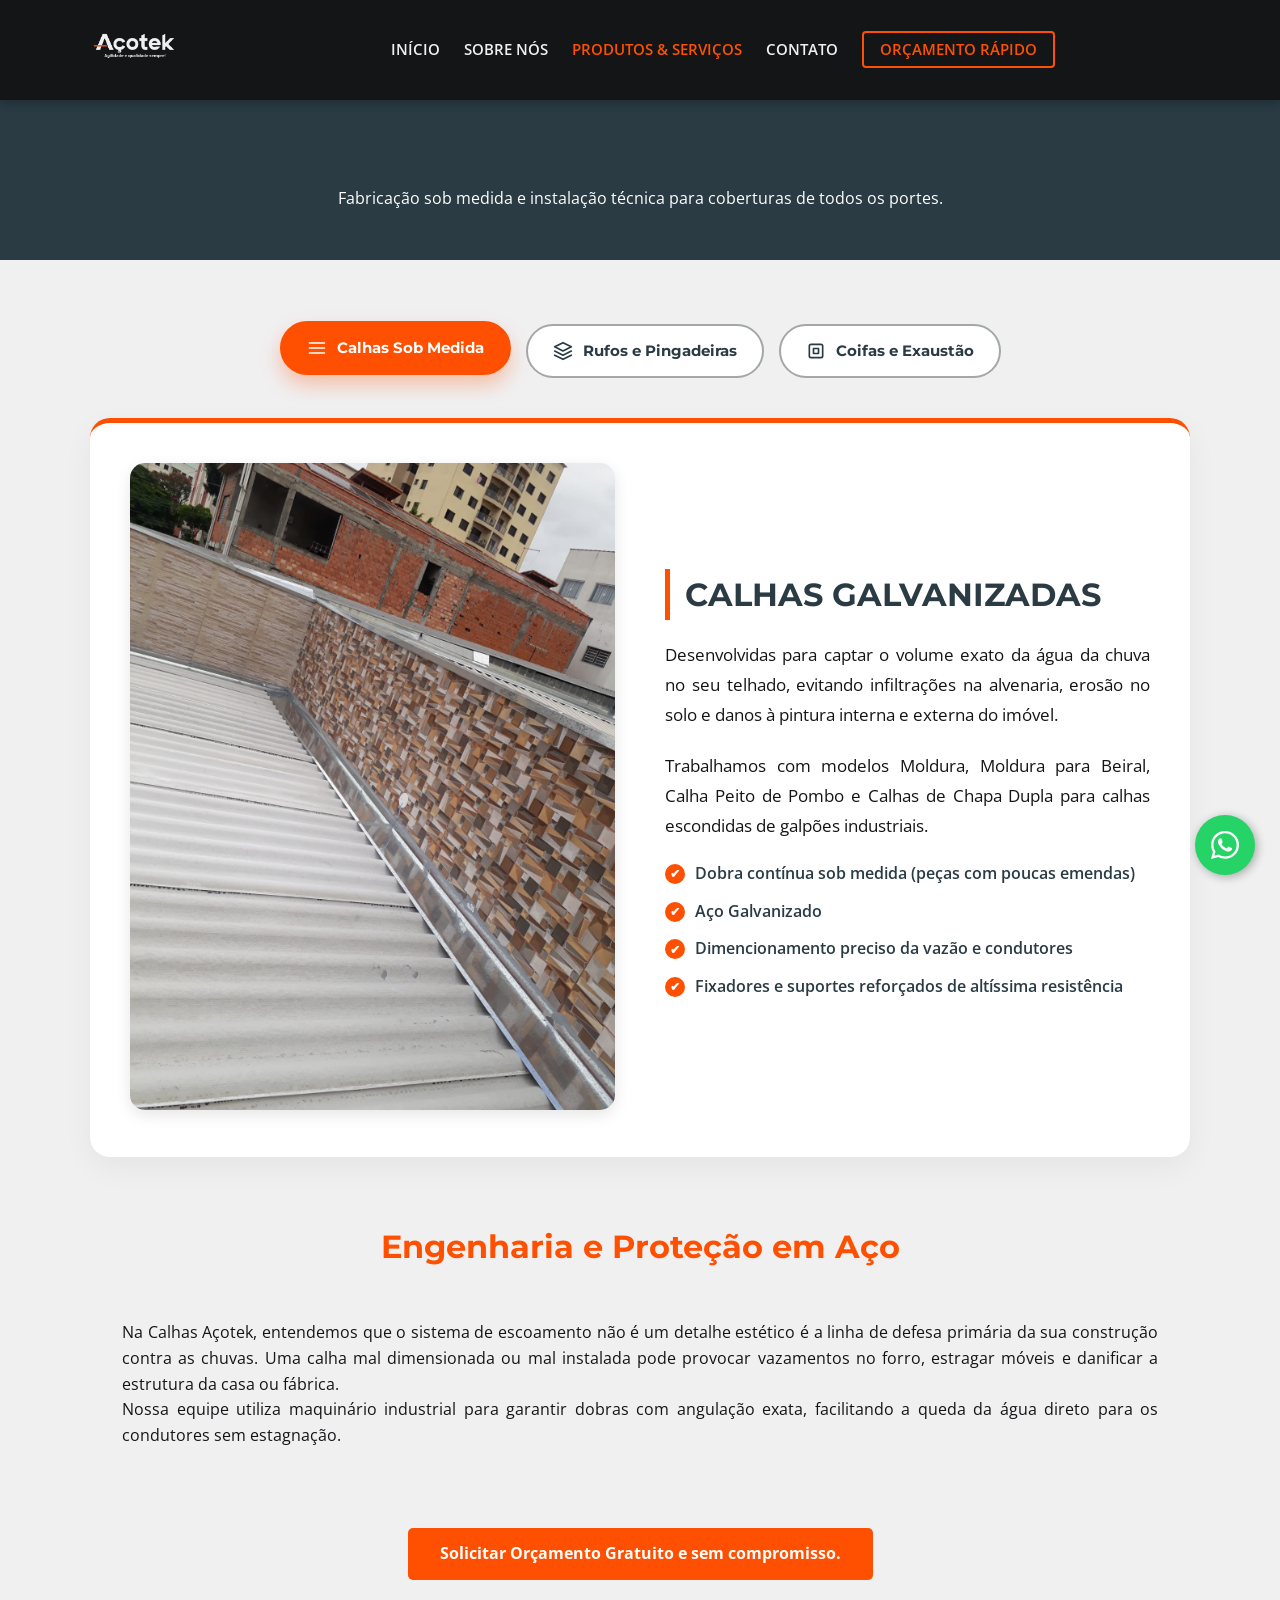
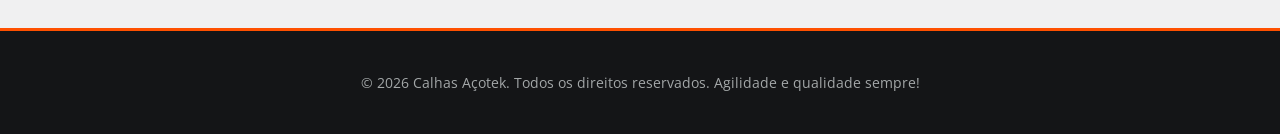
<file: servicos.html>
<!DOCTYPE html>
<html lang="pt-br">
<head>
    <meta charset="UTF-8">
    <meta name="viewport" content="width=device-width, initial-scale=1.0">
    <title>Calhas Açotek | Produtos & Serviços</title>
    <link rel="stylesheet" href="style.css">
    <link href="https://fonts.googleapis.com/css2?family=Montserrat:wght@400;700;800&family=Open+Sans:wght@400;600&display=swap" rel="stylesheet">
    
    <style>
        /* --- ESTILO DAS ABAS (TABS) AÇOTEK --- */
        .services-tabs-menu {
            display: flex;
            justify-content: center;
            gap: 15px;
            margin-bottom: 40px;
            flex-wrap: wrap;
        }

        .tab-btn {
            padding: 15px 25px;
            border: 2px solid #A3A7A8;
            border-radius: 50px;
            background: white;
            font-family: 'Montserrat', sans-serif;
            font-weight: 700;
            color: #2A3B44;
            cursor: pointer;
            transition: 0.3s all ease;
            font-size: 0.95rem;
            display: flex;
            align-items: center;
            gap: 10px;
        }

        .tab-btn svg {
            width: 20px;
            height: 20px;
            stroke: currentColor;
            transition: 0.3s all ease;
        }

        .tab-btn:hover {
            border-color: #FE5000;
            color: #FE5000;
        }

        .tab-btn.active {
            background: #FE5000;
            color: white;
            border-color: #FE5000;
            box-shadow: 0 10px 20px rgba(254, 80, 0, 0.3);
            transform: translateY(-3px);
        }

        .tab-content {
            display: none;
            animation: fadeIn 0.6s ease;
        }

        .tab-content.active {
            display: block;
        }

        @keyframes fadeIn {
            from { opacity: 0; transform: translateY(20px); }
            to { opacity: 1; transform: translateY(0); }
        }

        /* Layout do Conteúdo das Abas */
        .service-detail-container {
            display: grid;
            grid-template-columns: 1fr 1fr;
            gap: 50px;
            align-items: center;
            background: white;
            padding: 40px;
            border-radius: 20px;
            box-shadow: 0 10px 30px rgba(0,0,0,0.05);
            border-top: 5px solid #FE5000;
        }

        .service-detail-img img {
            width: 100%;
            border-radius: 15px;
            box-shadow: 0 5px 15px rgba(0,0,0,0.1);
        }

        .service-detail-text h2 {
            font-family: 'Montserrat', sans-serif;
            color: #2A3B44;
            font-size: 2rem;
            margin-bottom: 20px;
            border-left: 5px solid #FE5000;
            padding-left: 15px;
            text-transform: uppercase;
        }

        .service-detail-text p {
            line-height: 1.8;
            color: #141517;
            margin-bottom: 20px;
            font-size: 1.05rem;
        }

        .check-list {
            list-style: none;
            margin-top: 20px;
        }

        .check-list li {
            margin-bottom: 12px;
            display: flex;
            align-items: center;
            font-weight: 600;
            color: #2A3B44;
        }

        .check-list li::before {
            content: '✔';
            color: white;
            background: #FE5000;
            width: 20px;
            height: 20px;
            border-radius: 50%;
            display: flex;
            align-items: center;
            justify-content: center;
            font-size: 12px;
            margin-right: 10px;
        }

        @media (max-width: 900px) {
            .service-detail-container { grid-template-columns: 1fr; }
            .tab-btn { width: 100%; justify-content: center; }
        }
    </style>

    <!-- FAVICON (ÍCONE DA ABA DO NAVEGADOR) -->
    <link rel="icon" type="image/png" href="imagens/logo-con.jpg" sizes="32x32">

    <!-- Google tag (gtag.js) -->
<script async src="https://www.googletagmanager.com/gtag/js?id=AW-17263220776">
</script>
<script>
  window.dataLayer = window.dataLayer || [];
  function gtag(){dataLayer.push(arguments);}
  gtag('js', new Date());

  gtag('config', 'AW-17263220776');
</script>
</head>
<body>

    <!-- NAVBAR -->
    <nav class="navbar">
        <div class="logo-img">
    <a href="index.html">
        <img src="imagens/logo.png" alt="Calhas Açotek">
    </a>
</div>
        <ul class="nav-links">
            <li><a href="index.html">Início</a></li>
            <li><a href="sobre.html">Sobre Nós</a></li>
            <li><a href="servicos.html" class="active">Produtos & Serviços</a></li>
            <li><a href="contato.html">Contato</a></li>
            <li><a href="#" id="open-work" class="trabalhe-btn">Orçamento Rápido</a></li>
        </ul>
        <div class="burger">
            <div class="line1"></div>
            <div class="line2"></div>
            <div class="line3"></div>
        </div>
    </nav>

    <div class="overlay"></div>

    <!-- SIDEBAR -->
    <div class="sidebar">
        <div class="sidebar-header">
            <h3>Atendimento Açotek</h3>
            <span class="close-btn">&times;</span>
        </div>
        <div class="sidebar-content-center">
            <p class="invite-text">Precisa de um orçamento rápido para sua obra?<br>Fale diretamente com nossa equipe:</p>
            <a href="mailto:contato@calhasacotek.com.br" class="email-highlight-card">
                <span class="big-icon">📧</span>
                <span class="email-label">E-mail Comercial</span>
                <span class="email-value">contato@acotekcalhas.com</span>
                <span class="click-hint">(Clique para enviar e-mail)</span>
            </a>
            <div class="secondary-contact">
                <p>Ou chame no WhatsApp:</p>
                <a href="https://wa.me/5511947288415?text=Ol%C3%A1%21+Vim+pelo+site+e+gostaria+de+um+or%C3%A7amento." target="_blank" class="whatsapp-link">📱 (11) 94728-8415</a>
            </div>
        </div>
    </div>

    <!-- CABEÇALHO -->
    <section class="page-header">
        <h1>Nossas Soluções em Aço</h1>
        <p>Fabricação sob medida e instalação técnica para coberturas de todos os portes.</p>
    </section>

    <!-- SEÇÃO DE ABAS DINÂMICAS -->
    <section class="container section-padding">
        
        <div class="services-tabs-menu">
            
            <button class="tab-btn active" onclick="openTab('conteudo-calhas')">
                <svg xmlns="http://www.w3.org/2000/svg" viewBox="0 0 24 24" fill="none" stroke="currentColor" stroke-width="2" stroke-linecap="round" stroke-linejoin="round"><path d="M3 12h18M3 6h18M3 18h18"/></svg>
                Calhas Sob Medida
            </button>
            
            <button class="tab-btn" onclick="openTab('conteudo-rufos')">
                <svg xmlns="http://www.w3.org/2000/svg" viewBox="0 0 24 24" fill="none" stroke="currentColor" stroke-width="2" stroke-linecap="round" stroke-linejoin="round"><path d="M12 2L2 7l10 5 10-5-10-5zM2 17l10 5 10-5M2 12l10 5 10-5"/></svg>
                Rufos e Pingadeiras
            </button>
            
            <button class="tab-btn" onclick="openTab('conteudo-dutos')">
                <svg xmlns="http://www.w3.org/2000/svg" viewBox="0 0 24 24" fill="none" stroke="currentColor" stroke-width="2" stroke-linecap="round" stroke-linejoin="round"><rect x="4" y="4" width="16" height="16" rx="2"/><path d="M9 9h6v6H9z"/></svg>
                Coifas e Exaustão
            </button>
        </div>

        <!-- ABA 1: CALHAS -->
        <div id="conteudo-calhas" class="tab-content active">
            <div class="service-detail-container">
                <div class="service-detail-img">
                    <img src="imagens/calhas-p.jpeg" alt="Calhas Galvanizadas sob Medida">
                </div>
                <div class="service-detail-text">
                    <h2>Calhas Galvanizadas</h2>
                    <p>Desenvolvidas para captar o volume exato da água da chuva no seu telhado, evitando infiltrações na alvenaria, erosão no solo e danos à pintura interna e externa do imóvel.</p>
                    <p>Trabalhamos com modelos Moldura, Moldura para Beiral, Calha Peito de Pombo e Calhas de Chapa Dupla para calhas escondidas de galpões industriais.</p>
                    <ul class="check-list">
                        <li>Dobra contínua sob medida (peças com poucas emendas)</li>
                        <li>Aço Galvanizado</li>
                        <li>Dimencionamento preciso da vazão e condutores</li>
                        <li>Fixadores e suportes reforçados de altíssima resistência</li>
                    </ul>
                </div>
            </div>
        </div>

        <!-- ABA 2: RUFOS -->
        <div id="conteudo-rufos" class="tab-content">
            <div class="service-detail-container">
                <div class="service-detail-img">
                    <img src="imagens/rufos-pingadeiras.jpeg" alt="Rufos e Pingadeiras em Aço">
                </div>
                <div class="service-detail-text">
                    <h2>Rufos de Encosto e Pingadeiras</h2>
                    <p>Os rufos e pingadeiras são indispensáveis para vedar a junção entre o telhado e as paredes ou muros. Eles impedem que a água escorra pelas paredes, eliminando rachaduras e umidade que causam mofo.</p>
                    <p>Instalamos rufos de encosto, rufos de capa e pingadeiras de muro moldadas com dobra de proteção.</p>
                    <ul class="check-list">
                        <li>Proteção total para muros de divisa e parapeitos</li>
                        <li>Acabamento limpo que valoriza a fachada do imóvel</li>
                        <li>Fixação com buchas especiais e selante químico PU40</li>
                        <li>Alta resistência contra vento e tempestades</li>
                    </ul>
                </div>
            </div>
        </div>

        <!-- ABA 3: COIFAS E DUTOS -->
        <div id="conteudo-dutos" class="tab-content">
            <div class="service-detail-container">
                <div class="service-detail-img">
                    <img src="imagens/coifas-p.jpeg" alt="Coifas Industriais e Dutos de Exaustão">
                </div>
                <div class="service-detail-text">
                    <h2>Coifas e Sistemas de Exaustão</h2>
                    <p>Desenvolvimento e instalação de coifas industriais, comerciais e residenciais para churrasqueiras, cozinhas e tubulações de ventilação mecânica para galpões.</p>
                    <p>Fabricadas em aço galvanizado ou inox, nossas coifas garantem a exaustão eficiente de fumaça, gordura e gases, mantendo o ambiente limpo e seguro.</p>
                    <ul class="check-list">
                        <li>Tubulações rígidas e dobradas com encaixe vedado</li>
                        <li>Projeto de exaustão sob medida para restaurantes e galpões</li>
                        <li>Opções em Aço Galvanizado e Inox</li>
                        <li>Sistemas com dampers e chapéus de proteção contra chuva</li>
                    </ul>
                </div>
            </div>
        </div>

    </section>

    <!-- GUIA EDITORIAL DE QUALIDADE -->
    <div class="deep-dive-section container">
        
        <h2 class="section-title">Engenharia e Proteção em Aço</h2>
        
        <div class="text-block">
            <p class="drop-cap">Na Calhas Açotek, entendemos que o sistema de escoamento não é um detalhe estético é a linha de defesa primária da sua construção contra as chuvas. Uma calha mal dimensionada ou mal instalada pode provocar vazamentos no forro, estragar móveis e danificar a estrutura da casa ou fábrica.</p>
            <p>Nossa equipe utiliza maquinário industrial para garantir dobras com angulação exata, facilitando a queda da água direto para os condutores sem estagnação.</p>
        </div>

        <div class="diamond-divider">
            <div class="diamond-line"></div>
            <div class="diamond-shape"></div>
            <div class="diamond-line"></div>
        </div>

        <div class="diamond-divider">
            <div class="diamond-line"></div>
            <div class="diamond-shape"></div>
            <div class="diamond-line"></div>
        </div>

        <div style="text-align: center; margin-top: 4rem;">
            <a href="contato.html" class="btn">Solicitar Orçamento Gratuito e sem compromisso.</a>
        </div>

    </div>

    <!-- RODAPÉ -->
    <footer>
        <p>&copy; 2026 Calhas Açotek. Todos os direitos reservados. Agilidade e qualidade sempre!</p>
    </footer>

   <!-- BOTÃO FLUTUANTE DO WHATSAPP COM RASTREIO GOOGLE ADS -->
<a href="https://wa.me/5511947288415?text=Ol%C3%A1%2C+vim+pelo+site+e+gostaria+de+um+or%C3%A7amento." 
   class="whatsapp-float" 
   target="_blank"
   onclick="gtag('event', 'conversion', {'send_to': 'AW-17263220776'});">
    <svg class="whatsapp-icon" viewBox="0 0 448 512" width="32" height="32">
        <path fill="#ffffff" d="M380.9 97.1C339 55.1 283.2 32 223.9 32c-122.4 0-222 99.6-222 222 0 39.1 10.2 77.3 29.6 111L0 480l117.7-30.9c32.4 17.7 68.9 27 106.1 27h.1c122.3 0 224.1-99.6 224.1-222 0-59.3-25.2-115-67.1-157zm-157 341.6c-33.2 0-65.7-8.9-94-25.7l-6.7-4-69.8 18.3L72 359.2l-4.4-7c-18.5-29.4-28.2-63.3-28.2-98.2 0-101.7 82.8-184.5 184.6-184.5 49.3 0 95.6 19.2 130.4 54.1 34.8 34.9 56.2 81.2 56.1 130.5 0 101.8-84.9 184.6-186.6 184.6zm101.2-138.2c-5.5-2.8-32.8-16.2-37.9-18-5.1-1.9-8.8-2.8-12.5 2.8-3.7 5.6-14.3 18-17.6 21.8-3.2 3.7-6.5 4.2-12 1.4-32.6-16.3-54-29.1-75.5-66-5.7-9.8 5.7-9.1 16.3-30.3 1.8-3.7.9-6.9-.5-9.7-1.4-2.8-12.5-30.1-17.1-41.2-4.5-10.8-9.1-9.3-12.5-9.5-3.2-.2-6.9-.2-10.6-.2-3.7 0-9.7 1.4-14.8 6.9-5.1 5.6-19.4 19-19.4 46.3 0 27.3 19.9 53.7 22.6 57.4 2.8 3.7 39.1 59.7 94.6 83.8 35.2 15.2 49 16.5 66.6 13.9 10.7-1.6 32.8-13.4 37.4-26.4 4.6-13 4.6-24.1 3.2-26.4-1.3-2.5-5-3.9-10.5-6.6z"/>
    </svg>
</a>

    <script src="script.js"></script>

    <!-- SCRIPT DE INTERAÇÃO DAS ABAS -->
    <script>
        function openTab(tabName) {
            var contents = document.getElementsByClassName("tab-content");
            for (var i = 0; i < contents.length; i++) {
                contents[i].classList.remove("active");
            }

            var btns = document.getElementsByClassName("tab-btn");
            for (var i = 0; i < btns.length; i++) {
                btns[i].classList.remove("active");
            }

            var target = document.getElementById(tabName);
            if(target) target.classList.add("active");
            
            var buttons = document.querySelectorAll('.tab-btn');
            buttons.forEach(btn => {
                if(btn.getAttribute('onclick').includes(tabName)) {
                    btn.classList.add('active');
                }
            });
        }

        document.addEventListener('DOMContentLoaded', () => {
            var hash = window.location.hash.substring(1); 
            if (hash) {
                var targetId = 'conteudo-' + hash;
                if(document.getElementById(targetId)) {
                    openTab(targetId);
                }
            }
        });
    </script>
</body>
</html>
</file>
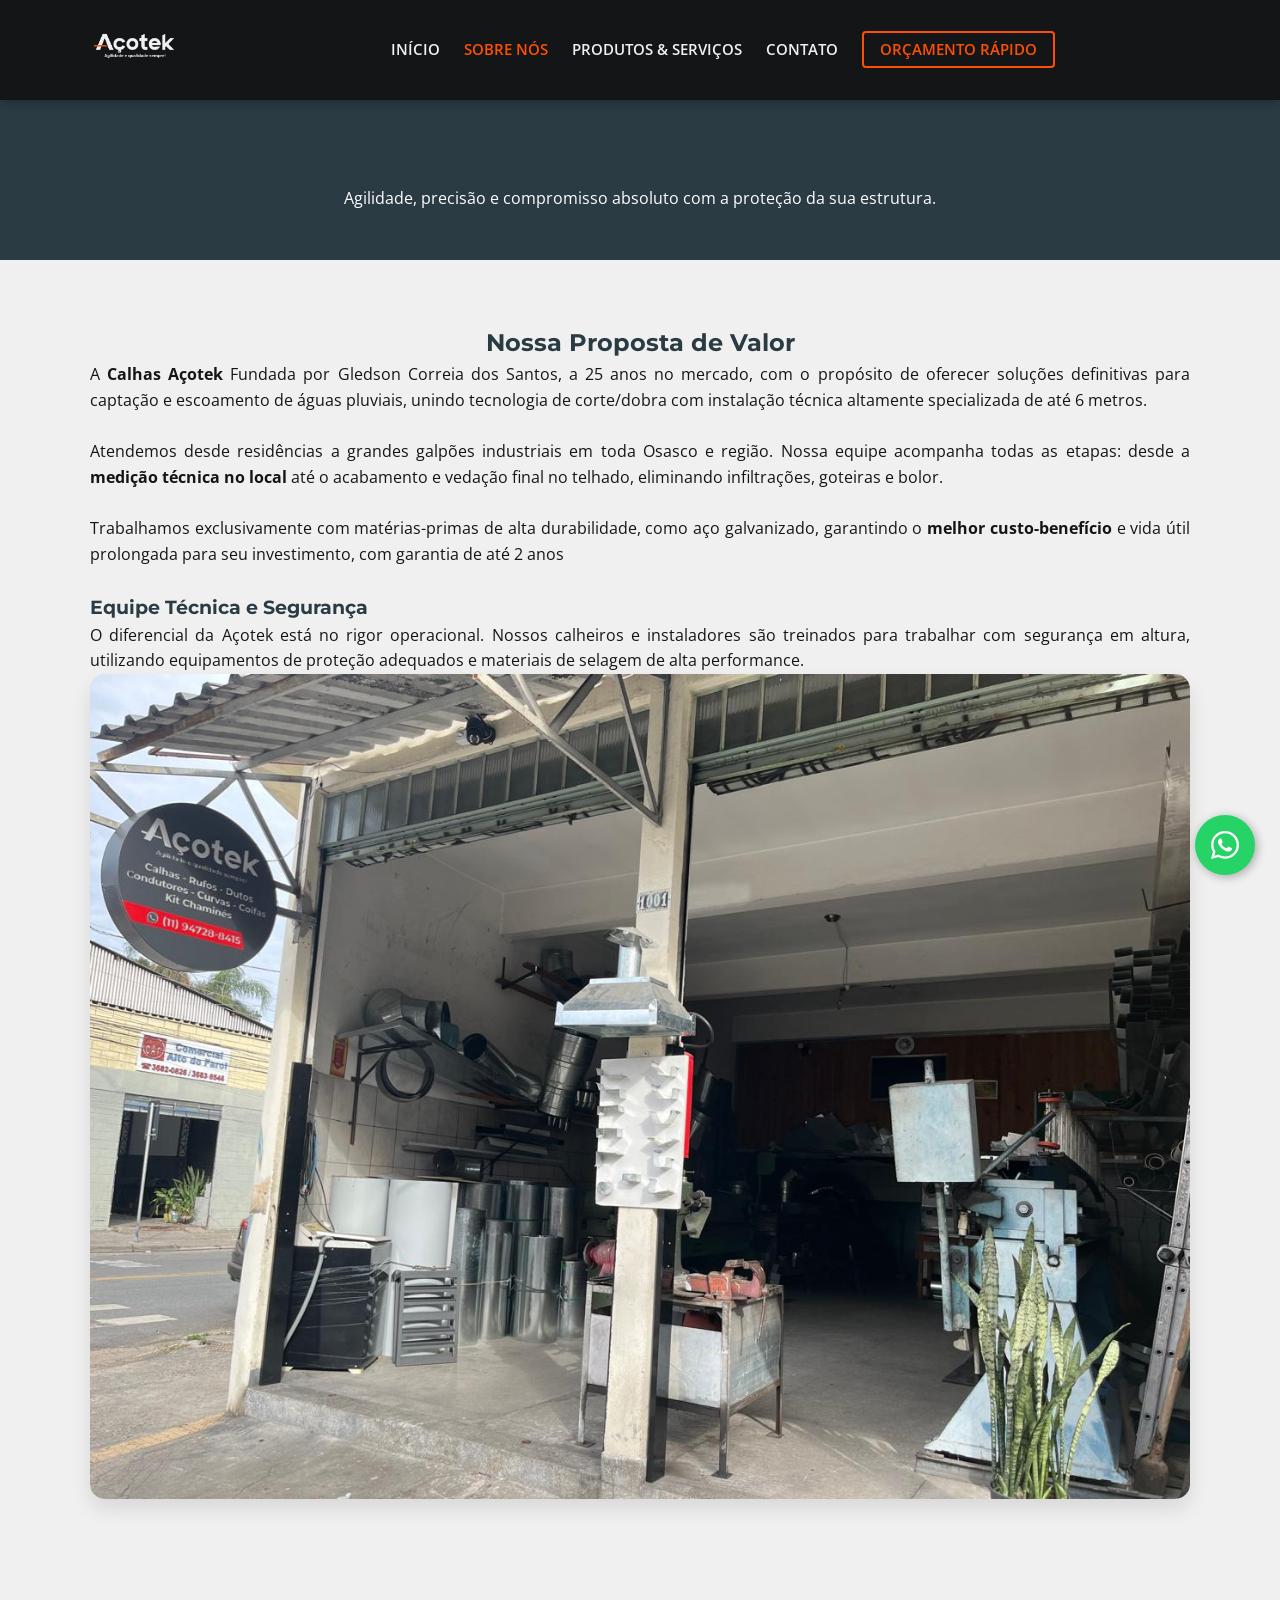
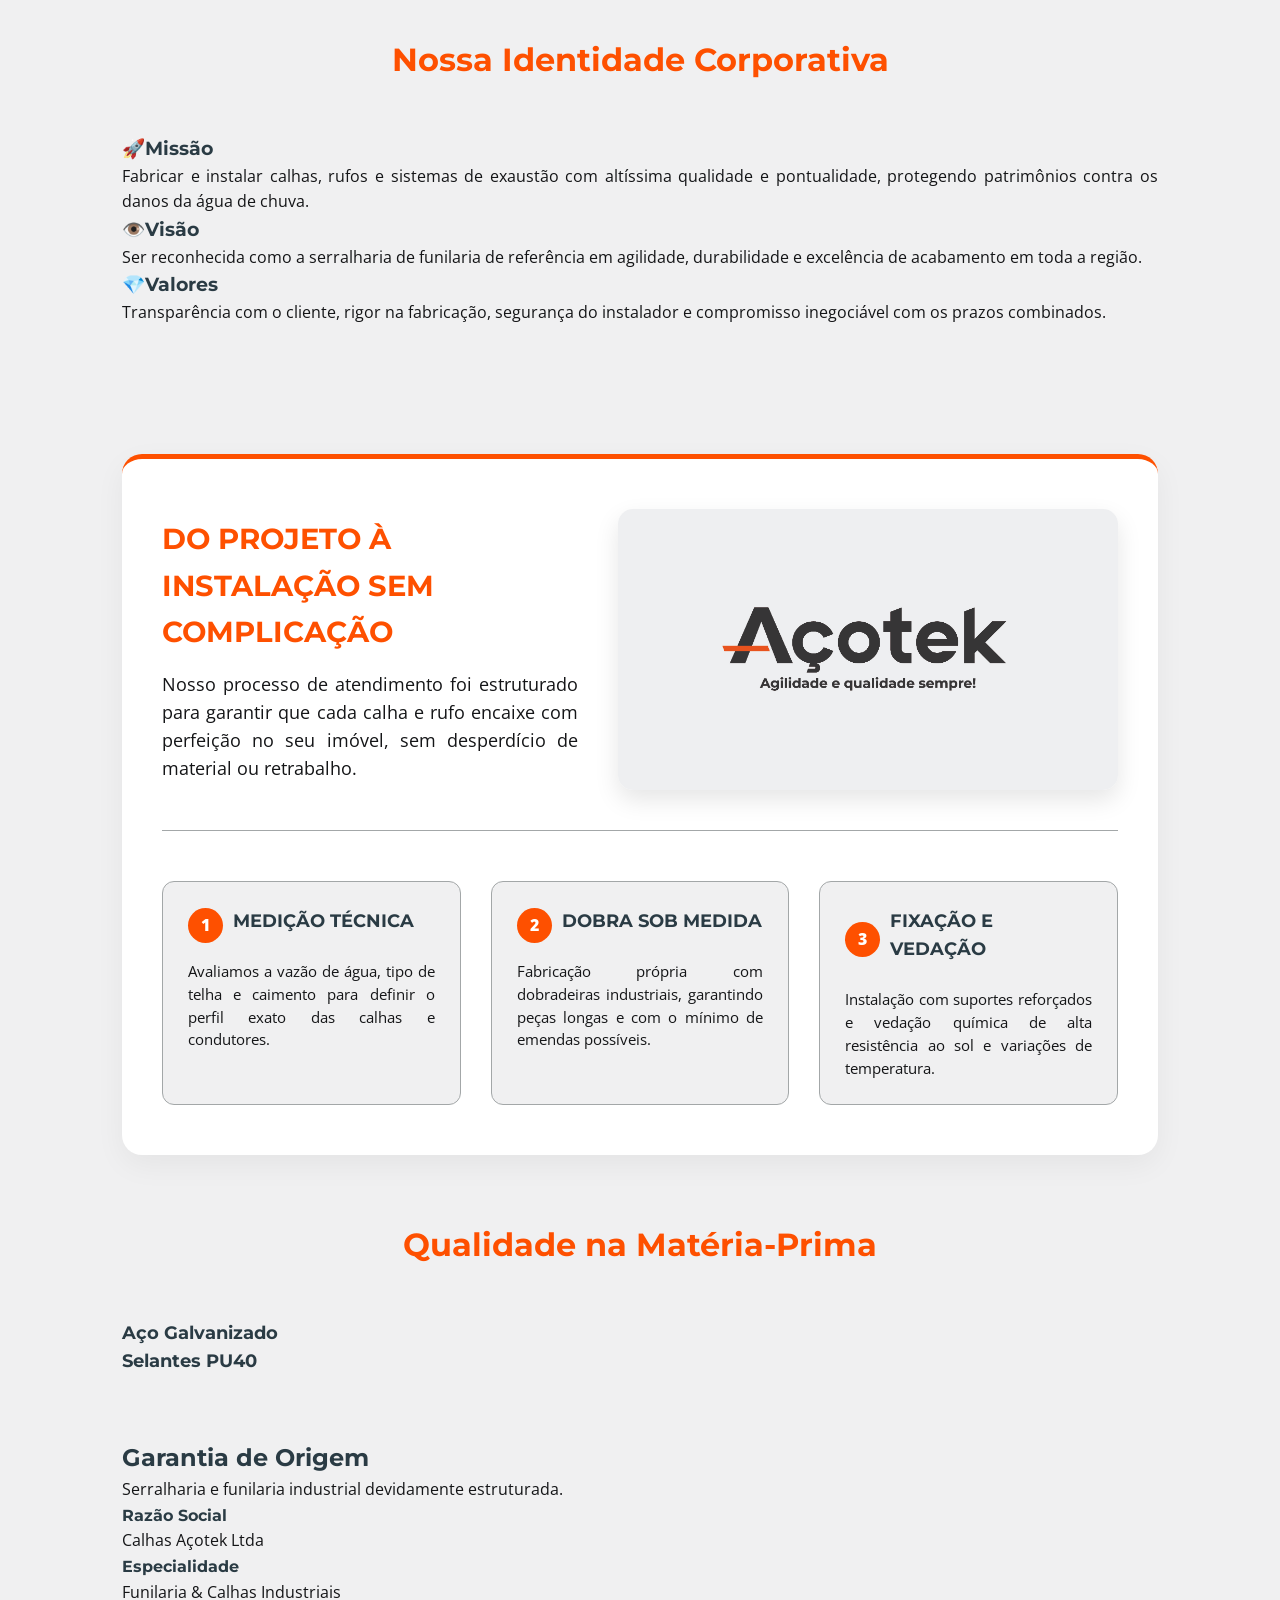
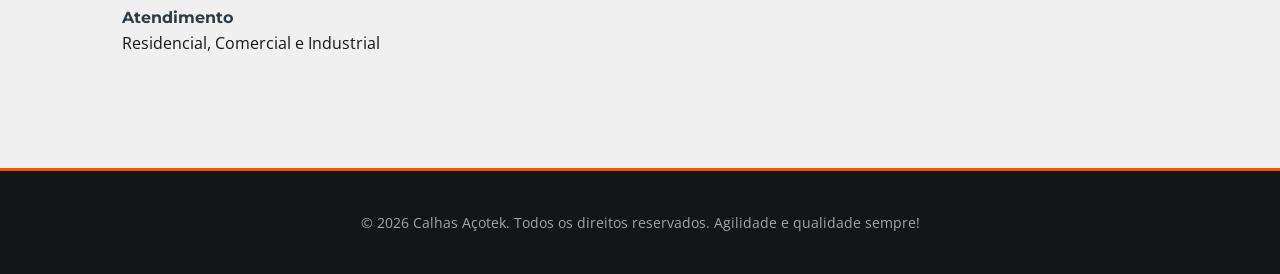
<file: sobre.html>
<!DOCTYPE html>
<html lang="pt-br">
<head>
    <meta charset="UTF-8">
    <meta name="viewport" content="width=device-width, initial-scale=1.0">
    <title>Calhas Açotek | Quem Somos</title>
    <link rel="stylesheet" href="style.css">
    <link href="https://fonts.googleapis.com/css2?family=Montserrat:wght@400;700;800&family=Open+Sans:wght@400;600&display=swap" rel="stylesheet">
    
    <style>
        /* ESTILOS ESPECÍFICOS DA PÁGINA SOBRE NÓS */
        .about-content .image img {
            width: 100%;
            height: auto; 
            border-radius: 15px;
            box-shadow: 0 10px 20px rgba(0,0,0,0.1);
        }

        /* LAYOUT HÍBRIDO - PASSO A PASSO TÉCNICO */
        .logistics-hybrid-section {
            background: #ffffff;
            border-radius: 20px;
            padding: 50px 40px;
            box-shadow: 0 10px 30px rgba(0,0,0,0.05);
            border-top: 5px solid #FE5000;
        }

        .hybrid-top-row {
            display: grid;
            grid-template-columns: 1fr 1.2fr;
            gap: 40px;
            align-items: center;
            margin-bottom: 50px;
            border-bottom: 1px solid #A3A7A8;
            padding-bottom: 40px;
        }

        .hybrid-intro h2 { color: #FE5000; margin-bottom: 15px; font-size: 1.8rem; text-transform: uppercase; }
        .hybrid-intro p { font-size: 1.1rem; color: #141517; line-height: 1.6; }

        .hybrid-image-box {
            width: 100%;
            aspect-ratio: 16 / 9;
            border-radius: 15px;
            overflow: hidden;
            box-shadow: 0 10px 25px rgba(0,0,0,0.1);
        }
        .hybrid-image-box img {
            width: 100%;
            height: 100%;
            object-fit: cover;
            object-position: center;
        }

        .hybrid-steps-grid {
            display: grid;
            grid-template-columns: repeat(3, 1fr);
            gap: 30px;
        }

        .hybrid-step-card {
            background: #F0F0F1;
            padding: 25px;
            border-radius: 12px;
            transition: 0.3s;
            border: 1px solid #A3A7A8;
        }
        .hybrid-step-card:hover { transform: translateY(-5px); background: #fff; box-shadow: 0 5px 15px rgba(0,0,0,0.08); border-color: #FE5000; }

        .step-header-hybrid { display: flex; align-items: center; margin-bottom: 15px; }
        .step-badge {
            background: #FE5000; color: white; font-weight: 800; 
            width: 35px; height: 35px; border-radius: 50%; 
            display: flex; align-items: center; justify-content: center; margin-right: 10px;
        }
        .hybrid-step-card h3 { font-size: 1.1rem; color: #2A3B44; margin-bottom: 10px; text-transform: uppercase; }
        .hybrid-step-card p { font-size: 0.95rem; color: #141517; line-height: 1.5; }

        @media (max-width: 900px) {
            .hybrid-top-row { grid-template-columns: 1fr; display: flex; flex-direction: column-reverse; }
            .hybrid-steps-grid { grid-template-columns: 1fr; }
        }
    </style>

    <!-- FAVICON (ÍCONE DA ABA DO NAVEGADOR) -->
    <link rel="icon" type="image/png" href="imagens/logo-con.jpg" sizes="32x32">
    
    <!-- Google tag (gtag.js) -->
<script async src="https://www.googletagmanager.com/gtag/js?id=AW-17263220776">
</script>
<script>
  window.dataLayer = window.dataLayer || [];
  function gtag(){dataLayer.push(arguments);}
  gtag('js', new Date());

  gtag('config', 'AW-17263220776');
</script>
</head>
<body>
    
    <!-- NAVBAR -->
    <nav class="navbar">
        <div class="logo-img">
    <a href="index.html">
        <img src="imagens/logo.png" alt="Calhas Açotek">
    </a>
</div>
        <ul class="nav-links">
            <li><a href="index.html">Início</a></li>
            <li><a href="sobre.html" class="active">Sobre Nós</a></li>
            <li><a href="servicos.html">Produtos & Serviços</a></li>
            <li><a href="contato.html">Contato</a></li>
            <li><a href="#" id="open-work" class="trabalhe-btn">Orçamento Rápido</a></li>
        </ul>
        <div class="burger">
            <div class="line1"></div>
            <div class="line2"></div>
            <div class="line3"></div>
        </div>
    </nav>

    <div class="overlay"></div>

    <!-- SIDEBAR -->
    <div class="sidebar">
        <div class="sidebar-header">
            <h3>Atendimento Açotek</h3>
            <span class="close-btn">&times;</span>
        </div>
        <div class="sidebar-content-center">
            <p class="invite-text">Precisa de um orçamento rápido, grátis e sem compromisso, para sua obra?<br>Fale diretamente com nossa equipe:</p>
            <a href="mailto:contato@calhasacotek.com.br" class="email-highlight-card">
                <span class="big-icon">📧</span>
                <span class="email-label">E-mail Comercial</span>
                <span class="email-value">contato@acotekcalhas.com</span>
                <span class="click-hint">(Clique para enviar e-mail)</span>
            </a>
            <div class="secondary-contact">
                <p>Ou chame no WhatsApp:</p>
                <a href="https://wa.me/5511947288415?text=Ol%C3%A1%21+Vim+pelo+site+e+gostaria+de+um+or%C3%A7amento." target="_blank" class="whatsapp-link">📱 (11) 94728-8415</a>
            </div>
        </div>
    </div>

    <!-- CABEÇALHO DA PÁGINA -->
    <section class="page-header">
        <h1>Quem Somos</h1>
        <p>Agilidade, precisão e compromisso absoluto com a proteção da sua estrutura.</p>
    </section>

    <!-- HISTÓRIA E PROPOSTA DE VALOR -->
    <section class="container section-padding">
        <div class="about-content">
            <div class="text">
                <h2>Nossa Proposta de Valor</h2>
                <p>A <strong>Calhas Açotek</strong> Fundada por Gledson Correia dos Santos, a 25 anos no mercado, com o propósito de oferecer soluções definitivas para captação e escoamento de águas pluviais, unindo tecnologia de corte/dobra com instalação técnica altamente specializada de até 6 metros.</p>
                <br>
                <p>Atendemos desde residências a grandes galpões industriais em toda Osasco e região. Nossa equipe acompanha todas as etapas: desde a <strong>medição técnica no local</strong> até o acabamento e vedação final no telhado, eliminando infiltrações, goteiras e bolor.</p>
                <br>
                <p>Trabalhamos exclusivamente com matérias-primas de alta durabilidade, como aço galvanizado, garantindo o <strong>melhor custo-benefício</strong> e vida útil prolongada para seu investimento, com garantia de até 2 anos</p>
                <br>
                <h3>Equipe Técnica e Segurança</h3>
                <p>O diferencial da Açotek está no rigor operacional. Nossos calheiros e instaladores são treinados para trabalhar com segurança em altura, utilizando equipamentos de proteção adequados e materiais de selagem de alta performance.</p>
            </div>
            <div class="image">
                <img src="imagens/galpao-calhas.jpeg" alt="Fabricação de Calhas Açotek">
            </div>
        </div>
    </section>

    <!-- IDENTIDADE CORPORATIVA (TIMELINE) -->
    <section class="mixed-timeline-section section-padding">
        <div class="container">
            <h2 class="section-title">Nossa Identidade Corporativa</h2>
            <div class="mixed-container">
                <div class="mixed-line"></div>
                <div class="mixed-item">
                    <div class="mixed-icon"></div>
                    <div class="mixed-content">
                        <h3>🚀Missão</h3>
                        <p>Fabricar e instalar calhas, rufos e sistemas de exaustão com altíssima qualidade e pontualidade, protegendo patrimônios contra os danos da água de chuva.</p>
                    </div>
                </div>
                <div class="mixed-item">
                    <div class="mixed-icon"></div>
                    <div class="mixed-content">
                        <h3>👁️Visão</h3>
                        <p>Ser reconhecida como a serralharia de funilaria de referência em agilidade, durabilidade e excelência de acabamento em toda a região.</p>
                    </div>
                </div>
                <div class="mixed-item">
                    <div class="mixed-icon"></div>
                    <div class="mixed-content">
                        <h3>💎Valores</h3>
                        <p>Transparência com o cliente, rigor na fabricação, segurança do instalador e compromisso inegociável com os prazos combinados.</p>
                    </div>
                </div>
            </div>
        </div>
    </section>

    <!-- ETAPAS DO PROCESSO TÉCNICO -->
    <section class="clean-logistics-section section-padding">
        <div class="container">
            <div class="logistics-hybrid-section">
                
                <div class="hybrid-top-row">
                    <div class="hybrid-intro">
                        <h2>Do Projeto à Instalação Sem Complicação</h2>
                        <p>Nosso processo de atendimento foi estruturado para garantir que cada calha e rufo encaixe com perfeição no seu imóvel, sem desperdício de material ou retrabalho.</p>
                    </div>
                    <div class="hybrid-image-box">
                        <img src="imagens/logo-branco.jpg" alt="Instalação de Calhas Açotek">
                    </div>
                </div>

                <div class="hybrid-steps-grid">
                    <div class="hybrid-step-card">
                        <div class="step-header-hybrid">
                            <span class="step-badge">1</span>
                            <h3>Medição Técnica</h3>
                        </div>
                        <p>Avaliamos a vazão de água, tipo de telha e caimento para definir o perfil exato das calhas e condutores.</p>
                    </div>

                    <div class="hybrid-step-card">
                        <div class="step-header-hybrid">
                            <span class="step-badge">2</span>
                            <h3>Dobra Sob Medida</h3>
                        </div>
                        <p>Fabricação própria com dobradeiras industriais, garantindo peças longas e com o mínimo de emendas possíveis.</p>
                    </div>

                    <div class="hybrid-step-card">
                        <div class="step-header-hybrid">
                            <span class="step-badge">3</span>
                            <h3>Fixação e Vedação</h3>
                        </div>
                        <p>Instalação com suportes reforçados e vedação química de alta resistência ao sol e variações de temperatura.</p>
                    </div>
                </div>

            </div>
        </div>
    </section>
<!-- Avaliaçõe Google -->
<script defer async src='https://cdn.trustindex.io/loader.js?0af368d784bd8502db7645daf2d'></script>
    <!-- MARCAS PARCEIRAS / MATÉRIA-PRIMA -->
    <section class="clients-section">
        <div class="container">
            <h2 class="section-title">Qualidade na Matéria-Prima</h2>
            <div class="clients-grid">
                <div class="client-logo"><h3 style="font-size: 1.1rem; color: #2A3B44;">Aço Galvanizado</h3></div>
                <div class="client-logo"><h3 style="font-size: 1.1rem; color: #2A3B44;">Selantes PU40</h3></div>
            </div>
        </div>
    </section>

    <!-- SELO INSTITUCIONAL -->
    <section class="corporate-seal-section section-padding">
        <div class="container seal-container">
            <div class="seal-title">
                <h2>Garantia de Origem</h2>
                <p>Serralharia e funilaria industrial devidamente estruturada.</p>
            </div>
            <div class="seal-grid">
                <div class="seal-item"><h4>Razão Social</h4><p>Calhas Açotek Ltda</p></div>
                <div class="seal-item"><h4>Especialidade</h4><p>Funilaria & Calhas Industriais</p></div>
                <div class="seal-item"><h4>Atendimento</h4><p>Residencial, Comercial e Industrial</p></div>
            </div>
        </div>
    </section>

    <!-- RODAPÉ -->
    <footer>
        <p>&copy; 2026 Calhas Açotek. Todos os direitos reservados. Agilidade e qualidade sempre!</p>
    </footer>

    <!-- BOTÃO FLUTUANTE DO WHATSAPP COM RASTREIO GOOGLE ADS -->
<a href="https://wa.me/5511947288415?text=Ol%C3%A1%2C+vim+pelo+site+e+gostaria+de+um+or%C3%A7amento." 
   class="whatsapp-float" 
   target="_blank"
   onclick="gtag('event', 'conversion', {'send_to': 'AW-17263220776'});">
    <svg class="whatsapp-icon" viewBox="0 0 448 512" width="32" height="32">
        <path fill="#ffffff" d="M380.9 97.1C339 55.1 283.2 32 223.9 32c-122.4 0-222 99.6-222 222 0 39.1 10.2 77.3 29.6 111L0 480l117.7-30.9c32.4 17.7 68.9 27 106.1 27h.1c122.3 0 224.1-99.6 224.1-222 0-59.3-25.2-115-67.1-157zm-157 341.6c-33.2 0-65.7-8.9-94-25.7l-6.7-4-69.8 18.3L72 359.2l-4.4-7c-18.5-29.4-28.2-63.3-28.2-98.2 0-101.7 82.8-184.5 184.6-184.5 49.3 0 95.6 19.2 130.4 54.1 34.8 34.9 56.2 81.2 56.1 130.5 0 101.8-84.9 184.6-186.6 184.6zm101.2-138.2c-5.5-2.8-32.8-16.2-37.9-18-5.1-1.9-8.8-2.8-12.5 2.8-3.7 5.6-14.3 18-17.6 21.8-3.2 3.7-6.5 4.2-12 1.4-32.6-16.3-54-29.1-75.5-66-5.7-9.8 5.7-9.1 16.3-30.3 1.8-3.7.9-6.9-.5-9.7-1.4-2.8-12.5-30.1-17.1-41.2-4.5-10.8-9.1-9.3-12.5-9.5-3.2-.2-6.9-.2-10.6-.2-3.7 0-9.7 1.4-14.8 6.9-5.1 5.6-19.4 19-19.4 46.3 0 27.3 19.9 53.7 22.6 57.4 2.8 3.7 39.1 59.7 94.6 83.8 35.2 15.2 49 16.5 66.6 13.9 10.7-1.6 32.8-13.4 37.4-26.4 4.6-13 4.6-24.1 3.2-26.4-1.3-2.5-5-3.9-10.5-6.6z"/>
    </svg>
</a>

    <script src="script.js"></script>
</body>
</html>
</file>
<file: style.css>
/* ==========================================================================
   CALHAS AÇOTEK - ESTILOS PRINCIPAIS
   Paleta: 
   - Cinza Chumbo: #2A3B44
   - Laranja Açotek: #FE5000
   - Cinza Aço: #A3A7A8
   - Branco Industrial: #F0F0F1
   - Preto Profundo: #141517
   ========================================================================== */

* * {
    margin: 0;
    padding: 0;
    box-sizing: border-box;
}

html {
    width: 100%;
    max-width: 100%;
    overflow-x: hidden;
}

body {
    width: 100%;
    max-width: 100%;
    overflow-x: hidden;
    position: relative;
    font-family: 'Open Sans', sans-serif;
    background-color: #F0F0F1;
    color: #141517;
    line-height: 1.6;
    padding-top: 100px;
}

body {
    font-family: 'Open Sans', sans-serif;
    background-color: #F0F0F1;
    color: #141517;
    line-height: 1.6;
}

img, video, iframe {
    max-width: 100%;
    height: auto;
}
/* --- TEXTOS JUSTIFICADOS --- */
p, li {
    text-align: justify;
}

/* Exceções de Centralização */
.hero-content p, 
footer p, 
.section-title, 
.page-header p,
.card-content h3, 
.text h2, 
.menu-box h3,
.pillar-card h3,
.slideshow-window p,
.clients-section p,
.center-text {
    text-align: center;
}

h1, h2, h3, h4 {
    font-family: 'Montserrat', sans-serif;
    color: #2A3B44;
}

a {
    text-decoration: none;
    color: inherit;
}

/* --- NAVBAR --- */
.navbar {
    display: flex;
    justify-content: space-between;
    align-items: center;
    background-color: #141517;
    box-shadow: 0 2px 10px rgba(0,0,0,0.3);
    color: #F0F0F1;
    padding: 0 5%;
    height: 100px;
    position: fixed; /* Mudei de sticky para fixed */
    top: 0;
    left: 0;         /* Adicionado */
    width: 100%;     /* Adicionado */
    z-index: 1000;
}

.logo-img {
    height: 100%;
    display: flex;
    align-items: center;
}

.logo-img img {
    width: auto;
    max-height: 80px;
    object-fit: contain;
}

.nav-links {
    display: flex;
    list-style: none;
    align-items: center;
}

.nav-links li {
    margin-left: 1.5rem;
}

.nav-links a {
    font-weight: 600;
    transition: 0.3s;
    color: #F0F0F1;
    font-size: 0.95rem;
    text-transform: uppercase;
}

.nav-links a:hover, .nav-links a.active {
    color: #FE5000;
}

.trabalhe-btn {
    cursor: pointer;
    border: 2px solid #FE5000;
    padding: 0.4rem 1rem;
    border-radius: 4px;
    color: #FE5000 !important;
    transition: all 0.3s ease;
}

.trabalhe-btn:hover {
    background-color: #FE5000;
    color: white !important;
}

/* --- SIDEBAR --- */
.sidebar {
    position: fixed;
    top: 0;
    right: -400px;
    width: 350px;
    height: 100vh;
    background-color: white;
    box-shadow: -5px 0 15px rgba(0,0,0,0.2);
    z-index: 2000;
    transition: 0.4s ease;
    padding: 2rem;
    display: flex;
    flex-direction: column;
    visibility: hidden;
}

.sidebar.active {
    right: 0;
    visibility: visible;
}

.sidebar-header {
    display: flex;
    justify-content: space-between;
    align-items: center;
    border-bottom: 1px solid #A3A7A8;
    padding-bottom: 1rem;
    margin-bottom: 2rem;
}

.close-btn {
    font-size: 2rem;
    cursor: pointer;
    color: #FE5000;
}

.overlay {
    position: fixed;
    top: 0;
    left: 0;
    width: 100%;
    height: 100%;
    background: rgba(20, 21, 23, 0.7);
    z-index: 1500;
    opacity: 0;
    visibility: hidden;
    transition: all 0.3s ease;
}

.overlay.active {
    opacity: 1;
    visibility: visible;
}

.sidebar-content-center {
    flex: 1;
    display: flex;
    flex-direction: column;
    justify-content: center;
    align-items: center;
    text-align: center;
    padding-bottom: 3rem;
}

.email-highlight-card {
    background: #FE5000;
    color: white;
    width: 100%;
    padding: 2.5rem 1rem;
    border-radius: 15px;
    text-decoration: none;
    display: flex;
    flex-direction: column;
    align-items: center;
    box-shadow: 0 10px 25px rgba(254, 80, 0, 0.3);
    transition: transform 0.3s ease, box-shadow 0.3s ease;
}

.email-highlight-card:hover {
    transform: translateY(-5px);
    box-shadow: 0 15px 30px rgba(254, 80, 0, 0.4);
    background: #e04600;
}

.whatsapp-link {
    color: #2A3B44;
    text-decoration: none;
    font-weight: bold;
    font-size: 1.1rem;
    transition: color 0.3s;
}

.whatsapp-link:hover {
    color: #25D366;
}

/* --- HERO (SEÇÃO PRINCIPAL / VÍDEO / IMAGEM) --- */
.hero {
    height: 85vh;
    background: linear-gradient(rgba(42, 59, 68, 0.75), rgba(20, 21, 23, 0.85)), url('imagens/hero-acotek.jpg');
    background-size: cover;
    background-position: center;
    background-attachment: fixed;
    display: flex;
    align-items: center;
    justify-content: center;
    text-align: center;
    color: white;
    background-color: #2A3B44;
}

.hero-video-container {
    width: 100%;
    height: 100vh;
    position: relative;
    display: flex;
    justify-content: center;
    align-items: center;
    overflow: hidden;
}

.back-video {
    position: absolute;
    top: 0;
    left: 0;
    width: 100%;
    height: 100%;
    object-fit: cover;
    object-position: center;
    z-index: -2;
    pointer-events: none;
}

.video-overlay {
    position: absolute;
    top: 0;
    left: 0;
    width: 100%;
    height: 100%;
    background: rgba(20, 21, 23, 0.65);
    z-index: -1;
}

.hero-content {
    text-align: center;
    color: #fff;
    z-index: 1;
    padding: 0 20px;
}

.hero-content h1 {
    font-size: 3rem;
    font-weight: 700;
    margin-bottom: 1rem;
    color: white;
    text-shadow: 2px 2px 10px rgba(0,0,0,0.6);
}

.hero-content p {
    font-size: 1.2rem;
    margin-bottom: 2rem;
}

.btn {
    display: inline-block;
    background: #FE5000;
    color: white;
    padding: 0.8rem 2rem;
    border-radius: 5px;
    margin-top: 1rem;
    font-weight: bold;
    transition: 0.3s;
    border: none;
    cursor: pointer;
    text-align: center;
}

.btn:hover {
    background: #e04600;
}

.btn-outline {
    display: inline-block;
    border: 2px solid #FE5000;
    color: #FE5000;
    padding: 0.6rem 1.5rem;
    border-radius: 5px;
    margin-top: 1rem;
    font-weight: bold;
    text-align: center;
}

.btn-outline:hover {
    background: #FE5000;
    color: white;
}

.container {
    max-width: 1100px;
    margin: 0 auto;
    padding: 0 2rem;
}

.section-padding {
    padding: 4rem 0;
}

.section-title {
    text-align: center;
    margin-bottom: 3rem;
    font-size: 2rem;
    color: #FE5000;
}

/* --- CARDS E GRID --- */
.grid-3 {
    display: grid;
    grid-template-columns: repeat(auto-fit, minmax(300px, 1fr));
    gap: 2rem;
}

.service-card {
    background: white;
    border-radius: 8px;
    overflow: hidden;
    box-shadow: 0 4px 15px rgba(0,0,0,0.08);
    transition: transform 0.3s;
    border-bottom: 4px solid #FE5000;
}

.service-card:hover {
    transform: translateY(-5px);
}

.card-img {
    height: 200px;
    width: 100%;
    object-fit: cover;
}

.card-content {
    padding: 1.5rem;
    text-align: center;
}

.card-content h3 {
    margin-bottom: 1rem;
    color: #2A3B44;
}

.page-header {
    background-color: #2A3B44;
    color: white;
    text-align: center;
    padding: 3rem 0;
}

/* --- FLIP CARDS (GIRATÓRIOS 3D) --- */
.flip-cards-section {
    perspective: 1000px;
}

.flip-grid {
    display: grid;
    grid-template-columns: repeat(auto-fit, minmax(320px, 1fr));
    gap: 2rem;
    margin-top: 2rem;
    justify-content: center;
}

.flip-card {
    background-color: transparent;
    width: 100%;
    height: 380px;
    perspective: 1000px;
    cursor: pointer;
}

.flip-card-inner {
    position: relative;
    width: 100%;
    height: 100%;
    text-align: center;
    transition: transform 0.8s cubic-bezier(0.175, 0.885, 0.32, 1.275);
    transform-style: preserve-3d;
    border-radius: 12px;
    box-shadow: 0 8px 16px rgba(0,0,0,0.08);
}

.flip-card:hover .flip-card-inner,
.flip-card:active .flip-card-inner {
    transform: rotateY(180deg);
}

.flip-card-front, .flip-card-back {
    position: absolute;
    width: 100%;
    height: 100%;
    -webkit-backface-visibility: hidden;
    backface-visibility: hidden;
    border-radius: 12px;
    overflow: hidden;
}

.flip-card-front {
    background-color: #fff;
    color: #141517;
}

.flip-card-front img {
    width: 100%;
    height: 100%;
    object-fit: cover;
}

.flip-card-back {
    background-color: #2A3B44;
    color: white;
    transform: rotateY(180deg);
    display: flex;
    flex-direction: column;
    justify-content: center;
    align-items: center;
    padding: 1.5rem;
    border: 2px solid #FE5000;
}

.flip-card-back h3 {
    color: #FE5000;
    font-size: 1.3rem;
    margin-bottom: 1rem;
    text-transform: uppercase;
}

/* --- LOGÍSTICA & PROCESSO --- */
.process-section {
    background-color: #F0F0F1;
}

.process-card {
    background: white;
    padding: 1.5rem 2rem;
    margin-bottom: 1.5rem;
    border-radius: 8px;
    box-shadow: 0 4px 15px rgba(0,0,0,0.05);
    display: flex;
    align-items: center;
    border-left: 6px solid #FE5000;
    transition: transform 0.3s ease;
}

.process-card:hover {
    transform: translateX(10px);
}

.process-icon-box {
    width: 60px;
    height: 60px;
    background-color: #fff0e6;
    border-radius: 50%;
    display: flex;
    align-items: center;
    justify-content: center;
    margin-right: 1.5rem;
    flex-shrink: 0;
}

.process-icon-box svg {
    width: 30px;
    height: 30px;
    fill: #FE5000;
}

/* --- FORMULÁRIOS & CONTATO --- */
.contact-section {
    display: flex;
    gap: 3rem;
    flex-wrap: wrap;
}

.contact-info-card, .contact-form-wrapper {
    background: white;
    padding: 2.5rem;
    border-radius: 8px;
    box-shadow: 0 10px 30px rgba(0,0,0,0.06);
}

.contact-info-card {
    flex: 1;
    min-width: 300px;
    border-top: 4px solid #FE5000;
}

.contact-form-wrapper {
    flex: 1.5;
    min-width: 320px;
}

.form-style-line {
    width: 100%;
    padding: 10px 0;
    border: none;
    border-bottom: 2px solid #A3A7A8;
    background: transparent;
    font-size: 1rem;
    color: #141517;
    transition: border-color 0.3s;
}

.form-style-line:focus {
    outline: none;
    border-bottom-color: #FE5000;
}

.submit-btn {
    width: 100%;
    background-color: #FE5000;
    color: white;
    padding: 16px;
    border: none;
    border-radius: 50px;
    font-size: 1rem;
    font-weight: bold;
    cursor: pointer;
    transition: transform 0.2s, background-color 0.3s;
    text-transform: uppercase;
    letter-spacing: 1px;
    margin-top: 1rem;
    box-shadow: 0 4px 15px rgba(254, 80, 0, 0.3);
}

.submit-btn:hover {
    background-color: #e04600;
    transform: translateY(-2px);
}

/* --- MAPA E IDENTIFICAÇÃO (GOOGLE MAPS) --- */
.map-container {
    margin-top: 4rem;
    width: 100%;
}

.map-header {
    background-color: #FE5000;
    color: white;
    padding: 15px 30px;
    border-radius: 8px 8px 0 0;
    display: flex;
    align-items: center;
    gap: 15px;
    box-shadow: 0 -4px 10px rgba(0,0,0,0.05);
}

.map-header h3 {
    margin: 0;
    font-size: 1.1rem;
    font-weight: bold;
    text-transform: uppercase;
    letter-spacing: 1px;
    color: white !important;
}

.map-icon-pin {
    font-size: 1.5rem;
}

.map-frame {
    height: 450px;
    width: 100%;
    border: 2px solid #FE5000;
    border-top: none;
    border-radius: 0 0 8px 8px;
    overflow: hidden;
}

.map-frame iframe {
    width: 100%;
    height: 100%;
    border: 0;
}

/* --- FOOTER --- */
footer {
    background: #141517;
    color: #A3A7A8;
    text-align: center;
    padding: 2.5rem 0;
    margin-top: 3rem;
    font-size: 0.9rem;
    border-top: 3px solid #FE5000;
}

/* --- BOTÃO FLUTUANTE DO WHATSAPP (CORRIGIDO) --- */
.whatsapp-float {
    position: fixed;
    width: 60px;
    height: 60px;
    bottom: 25px;
    right: 25px;
    background-color: #25d366;
    color: #FFF;
    border-radius: 50px;
    text-align: center;
    box-shadow: 2px 2px 10px rgba(0,0,0,0.3);
    z-index: 9999;
    display: flex;
    align-items: center;
    justify-content: center;
    transition: transform 0.3s, background-color 0.3s;
    text-decoration: none;
}

.whatsapp-float:hover {
    background-color: #20b857;
    transform: scale(1.1);
}

/* Limita o tamanho exato do SVG dentro da bolinha */
.whatsapp-icon {
    width: 32px !important;
    height: 32px !important;
    max-width: 32px !important;
    max-height: 32px !important;
    fill: white;
    display: block;
}

/* --- MOBILE & RESPONSIVIDADE --- */
@media screen and (max-width: 900px) {
    .nav-links {
        position: fixed;
        right: 0px;
        height: 100vh;
        top: 0;
        background-color: #141517;
        display: flex;
        flex-direction: column;
        align-items: center;
        justify-content: center;
        width: 75%;
        transform: translateX(100%);
        transition: transform 0.5s ease-in;
        box-shadow: -2px 0 10px rgba(0,0,0,0.3);
        z-index: 999;
    }

    .nav-links li { margin: 1.5rem 0; }
    
    .burger {
        display: block;
        cursor: pointer;
        z-index: 1001;
    }

    .burger div {
        width: 25px;
        height: 3px;
        background-color: #F0F0F1;
        margin: 5px;
        transition: all 0.3s ease;
    }

    .nav-active { transform: translateX(0%); }
    .contact-grid { flex-direction: column; }
    .hero-content h1 { font-size: 2.2rem; }

    .whatsapp-float { 
        width: 50px; 
        height: 50px; 
        bottom: 20px; 
        right: 20px; 
    }
    .whatsapp-icon { 
        width: 26px !important; 
        height: 26px !important; 
    }
    
    /* --- CORREÇÃO DE VAZAMENTO NO MOBILE --- */
@media screen and (max-width: 768px) {
    .container {
        width: 100% !important;
        max-width: 100% !important;
        padding-left: 15px !important;
        padding-right: 15px !important;
    }

    input, select, textarea, .form-control {
        max-width: 100% !important;
        box-sizing: border-box !important;
    }

    p, h1, h2, h3, h4, span {
        overflow-wrap: break-word;
        word-wrap: break-word;
    }
}
}
</file>
